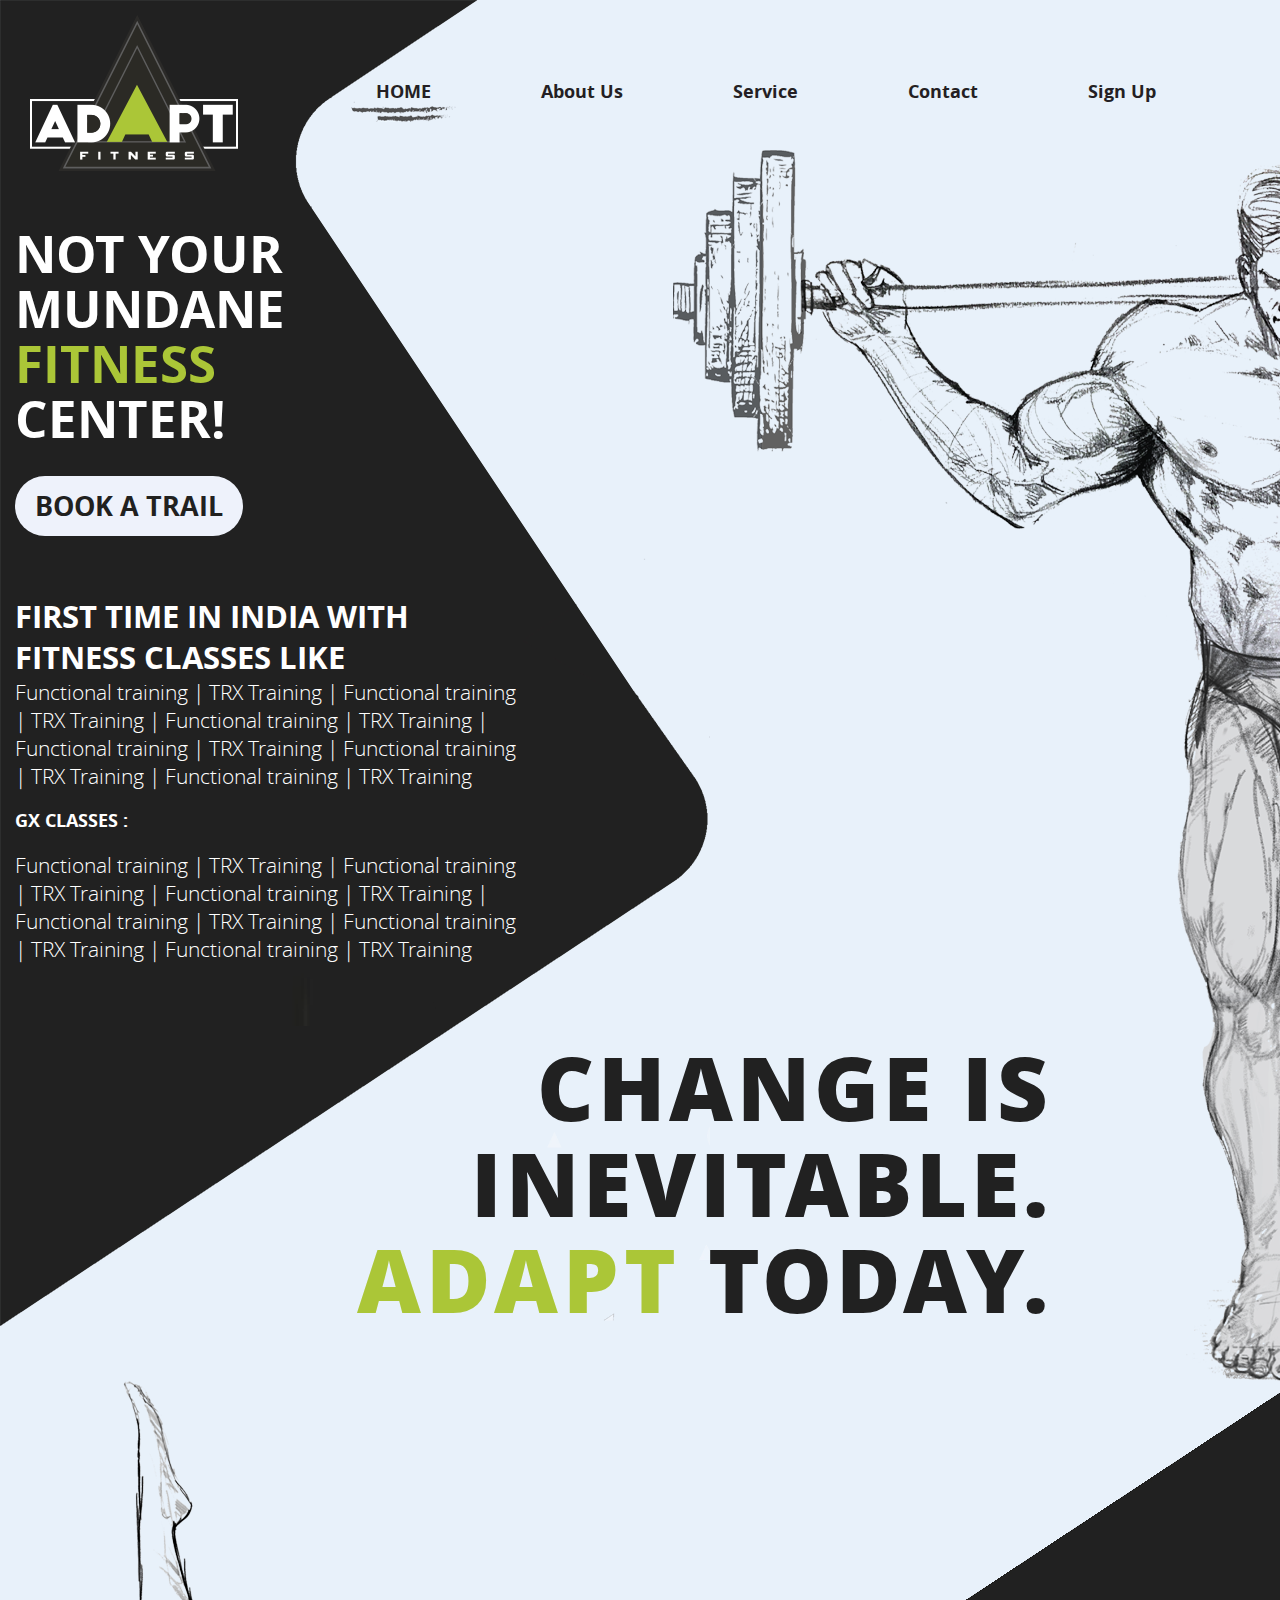
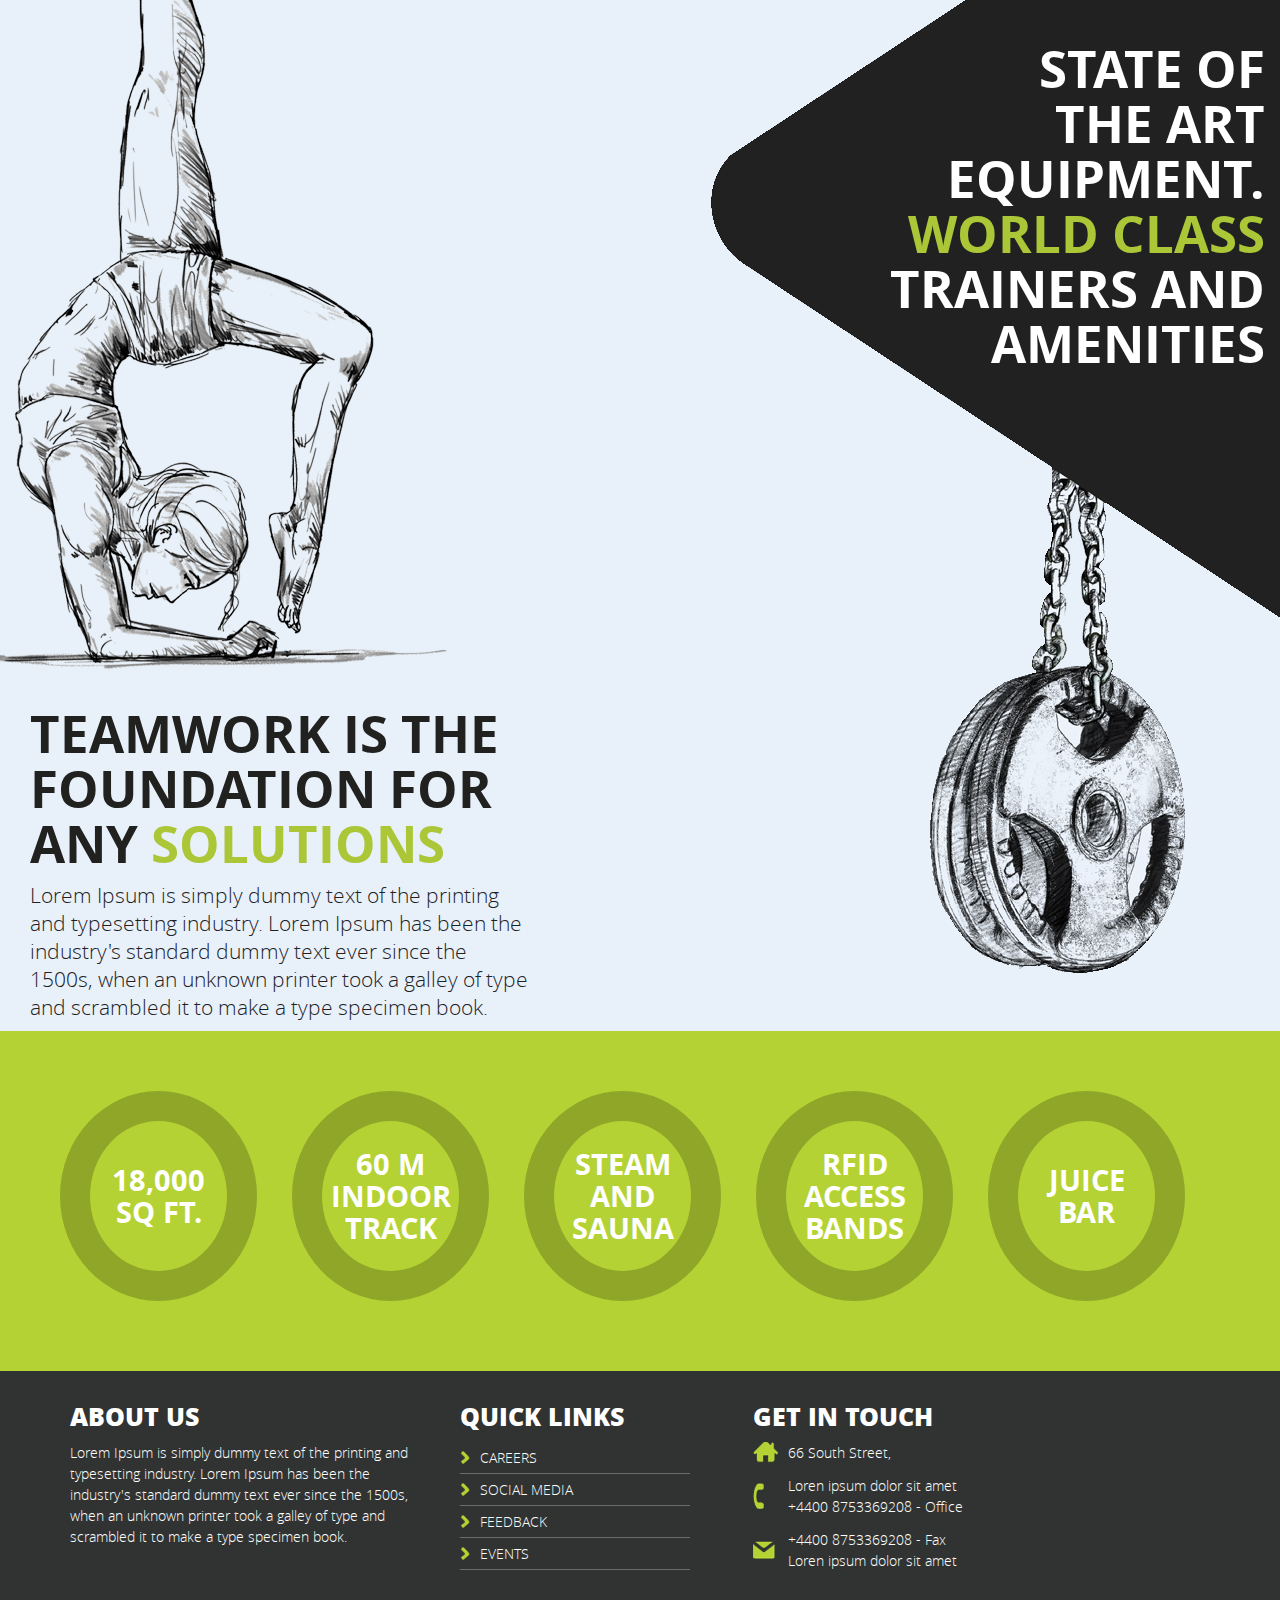
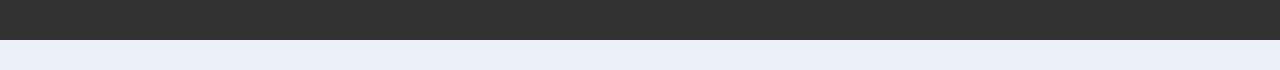
<file: fitness/index.html>
<!DOCTYPE html>
<html lang="en">

<head>
	<meta charset="utf-8">
	<meta http-equiv="X-UA-Compatible" content="IE=edge">
	<meta name="viewport" content="width=device-width, initial-scale=1">
	<!-- The above 3 meta tags *must* come first in the head; any other head content must come *after* these tags -->
	<title>Fitness</title>

	<!-- Bootstrap -->
	<link href="css/bootstrap.min.css" rel="stylesheet">
	<link href="css/style.css" rel="stylesheet">

	<!-- HTML5 shim and Respond.js for IE8 support of HTML5 elements and media queries -->
	<!-- WARNING: Respond.js doesn't work if you view the page via file:// -->
	<!--[if lt IE 9]>
      <script src="https://oss.maxcdn.com/html5shiv/3.7.3/html5shiv.min.js"></script>
      <script src="https://oss.maxcdn.com/respond/1.4.2/respond.min.js"></script>
    <![endif]-->
</head>

<body>

	<div class="home_container">
		<div class="container-fluid">
			<div class="row">
				<div class="col-sm-3">
					<a class="navbar-brand" href="#"> <img src="images/logo.png" alt="LOGO" /> </a>
				</div>
				<div class="col-sm-9">
					<nav class="navbar">

						<div class="navbar-header">
							<button type="button" class="navbar-toggle collapsed" data-toggle="collapse" data-target="#navbar" aria-expanded="false"
							 aria-controls="navbar">
								<span class="sr-only">Toggle navigation</span>
								<span class="icon-bar"></span>
								<span class="icon-bar"></span>
								<span class="icon-bar"></span>
							</button>
						</div>
						<div id="navbar" class="navbar-collapse collapse" aria-expanded="false">
							<ul class="nav navbar-nav">
								<li class="active"><a href="#">Home</a></li>
								<li><a href="#">About Us</a></li>
								<li><a href="#">Service</a></li>
								<li><a href="#">Contact</a></li>
								<li><a href="#">Sign Up</a></li>
							</ul>
						</div>
						<!--/.nav-collapse -->

					</nav>
				</div>
			</div>
			<div class="row">
				<div class="col-sm-3">
					<h1 class="fitness_heading">Not your mundane <span>fitness</span> Center!</h1>
					<a href="#" class="book_trail_link">Book a Trail</a>
				</div>
			</div>
			<div class="row">
				<div class="col-sm-5">
					<div class="functional_text_outer">
						<h2 class="first_fitness_heading">First time in india with <br /> fitness classes like</h2>
						<p class="functional_text">Functional training | TRX Training | Functional training | TRX Training | Functional training
							| TRX Training | Functional training | TRX Training | Functional training | TRX Training | Functional training | TRX
							Training </p>
						<h4 class="classes_heading">GX Classes :</h4>
						<p class="functional_text">Functional training | TRX Training | Functional training | TRX Training | Functional training
							| TRX Training | Functional training | TRX Training | Functional training | TRX Training | Functional training | TRX
							Training </p>
					</div>
				</div>
			</div>
			<div class="row">
				<div class="col-sm-7 col-sm-offset-3">
					<h2 class="inevitable_heading">Change is <br /> Inevitable. <br /> <span>Adapt</span> Today.</h2>
				</div>
			</div>
			<div class="row">
				<div class="adapt_content">
					<div class="col-sm-4 col-sm-offset-8">
						<h1 class="fitness_heading">State of <br /> the art <br /> equipment. <span>World Class</span> trainers and <br />							amenities</h1>
					</div>
					<div class="teamwork_outer">
						<h1 class="fitness_heading">Teamwork is the foundation for any <span>solutions</span></h1>
						<p class="functional_text">Lorem Ipsum is simply dummy text of the printing and typesetting industry. Lorem Ipsum has
							been the industry's standard dummy text ever since the 1500s, when an unknown printer took a galley of type and scrambled
							it to make a type specimen book.</p>
					</div>
				</div>
			</div>
			<div class="row">
				<div class="juice_outer">
					<ul class="juice_list">
						<li class="align-middle">18,000 SQ FT.</li>
						<li>60 M Indoor Track</li>
						<li>Steam and sauna</li>
						<li>RFID Access Bands</li>
						<li>Juice Bar</li>
					</ul>
				</div>
			</div>

		</div>
	</div>
	<footer>
		<div class="container">
			<div class="row">
				<div class="col-sm-4 col-xs-4">
					<h5 class="footer_heading">About Us</h5>
					<p class="about_footer_text">Lorem Ipsum is simply dummy text of the printing and typesetting industry. Lorem Ipsum
						has been the industry's standard dummy text ever since the 1500s, when an unknown printer took a galley of type and
						scrambled it to make a type specimen book.</p>
				</div>
				<div class="col-sm-3 col-xs-6">
					<h5 class="footer_heading">Quick Links</h5>
					<ul class="quick_link_list">
						<li>careers </li>
						<li> social media </li>
						<li> feedback </li>
						<li> events</li>
					</ul>
				</div>
				<div class="col-sm-5 col-xs-6">
					<h5 class="footer_heading">Get in Touch</h5>
					<span class="touch_section" id="touch_icon1">66 South Street,</span>
					<span class="touch_section" id="touch_icon2">Loren ipsum dolor sit amet <br />
						<a href="#">+4400 8753369208</a> - Office</span>
					<span class="touch_section" id="touch_icon3"> +4400 8753369208 - Fax <br /> Loren ipsum dolor sit amet
					</span>
				</div>
			</div>
		</div>
	</footer>

	<!-- jQuery (necessary for Bootstrap's JavaScript plugins) -->
	<script src="https://ajax.googleapis.com/ajax/libs/jquery/1.12.4/jquery.min.js"></script>
	<!-- Include all compiled plugins (below), or include individual files as needed -->
	<script src="js/bootstrap.min.js"></script>
</body>

</html>
</file>
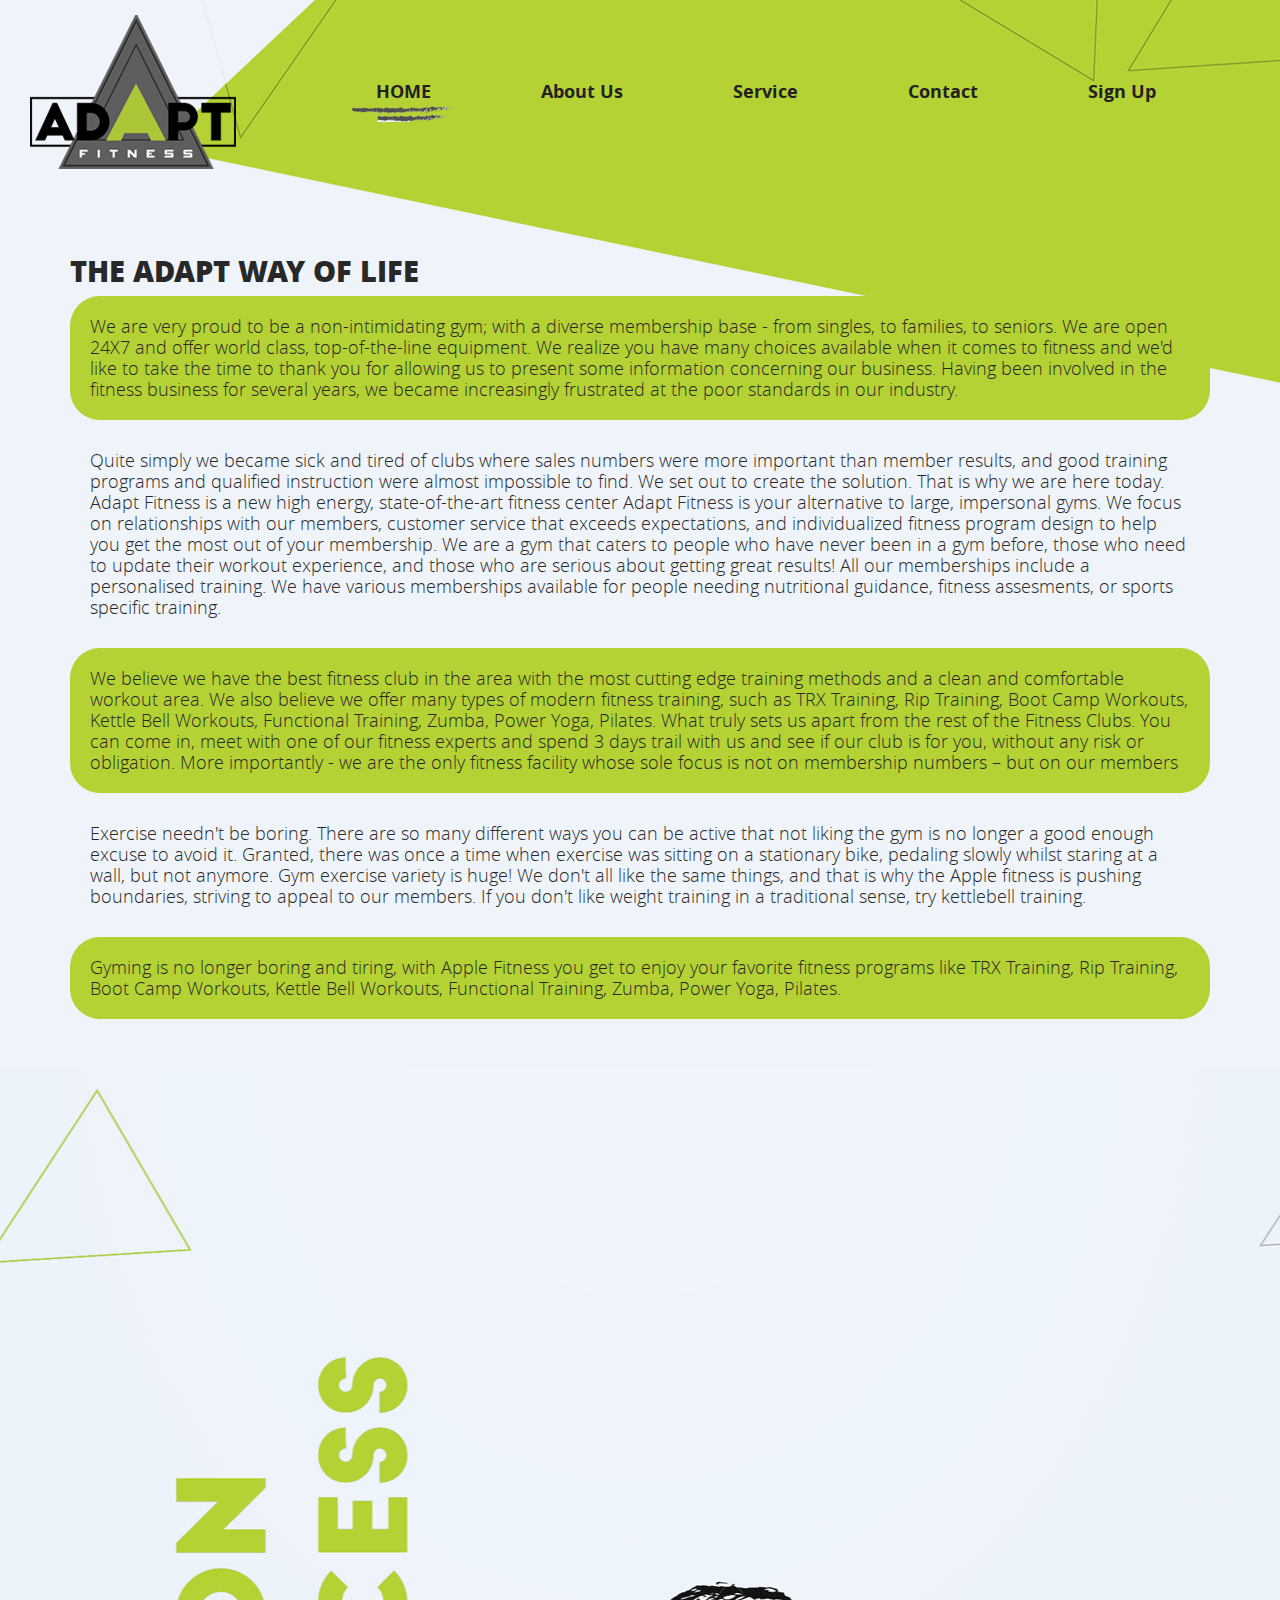
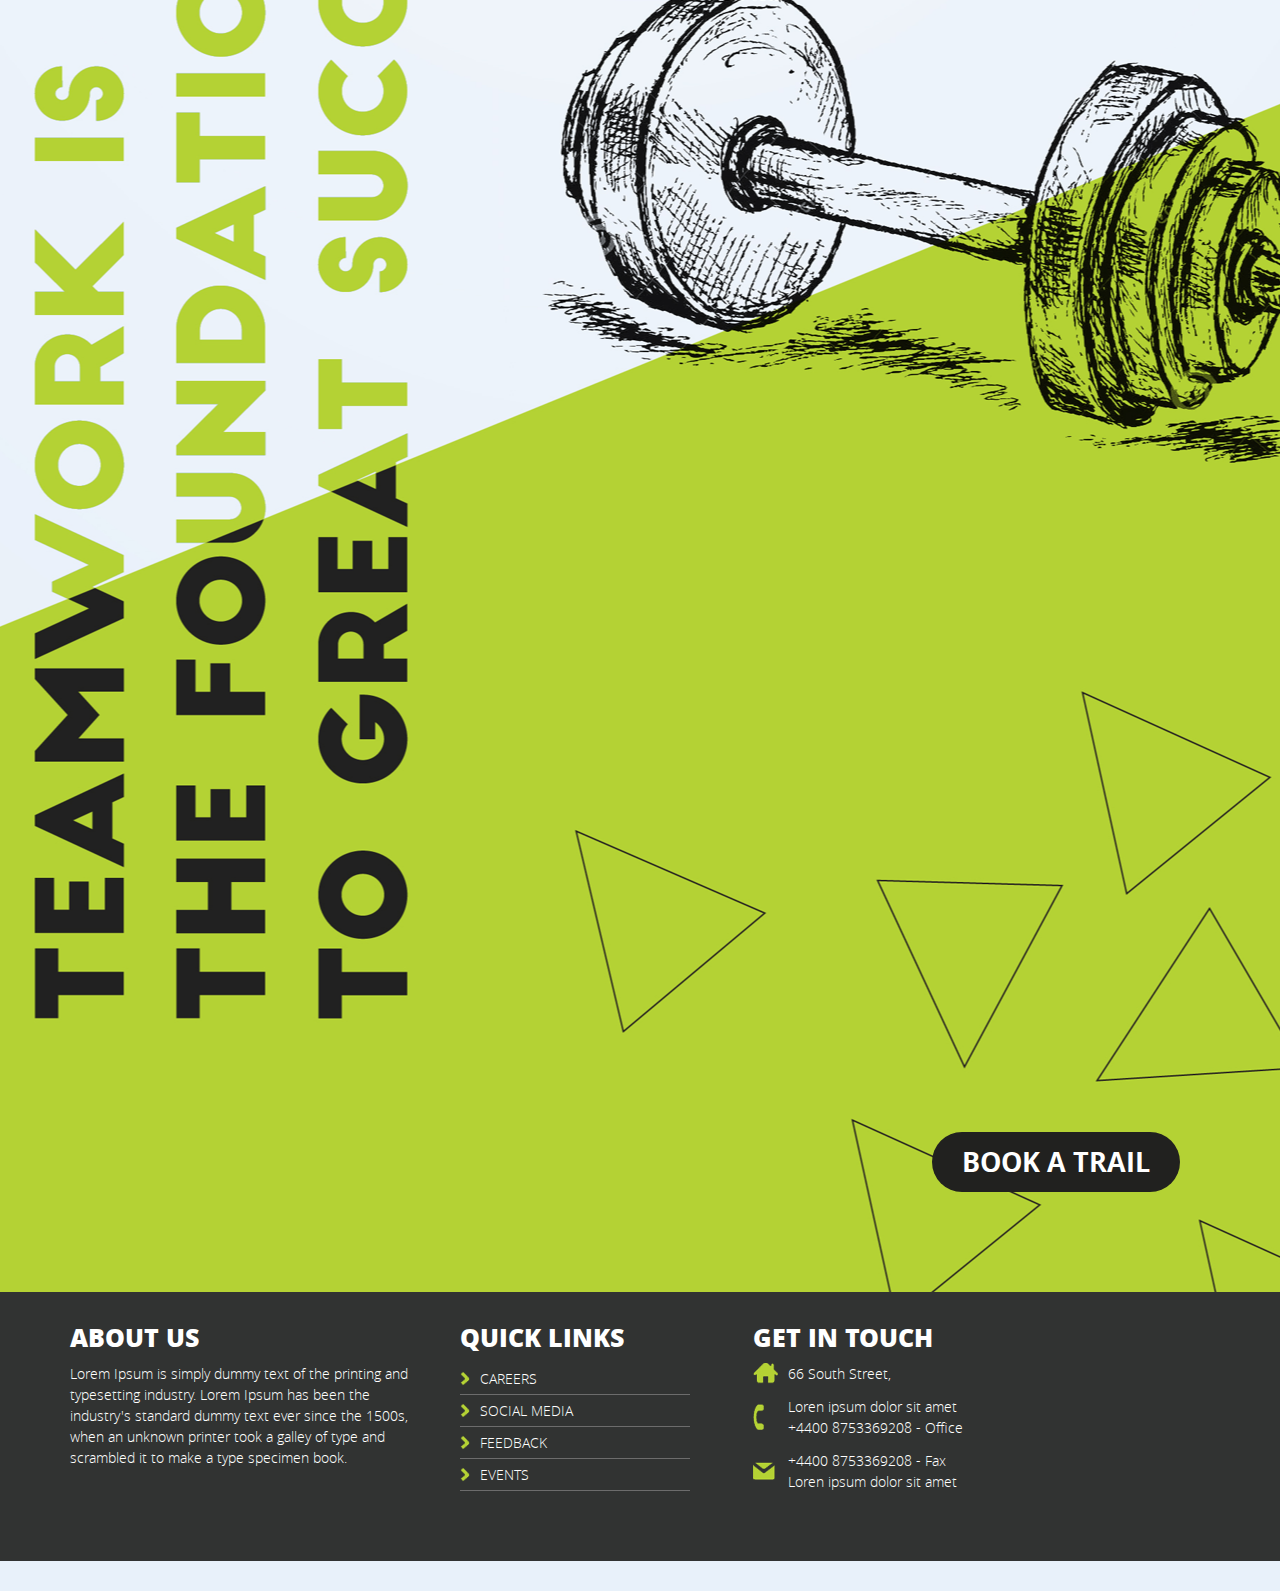
<file: fitness/about-us.html>
<!DOCTYPE html>
<html lang="en">

<head>
	<meta charset="utf-8">
	<meta http-equiv="X-UA-Compatible" content="IE=edge">
	<meta name="viewport" content="width=device-width, initial-scale=1">
	<!-- The above 3 meta tags *must* come first in the head; any other head content must come *after* these tags -->
	<title>Fitness</title>
	<!-- Bootstrap -->
	<link href="css/bootstrap.min.css" rel="stylesheet">
	<link href="css/style.css" rel="stylesheet">
	<!-- HTML5 shim and Respond.js for IE8 support of HTML5 elements and media queries -->
	<!-- WARNING: Respond.js doesn't work if you view the page via file:// -->
	<!--[if lt IE 9]>
      <script src="https://oss.maxcdn.com/html5shiv/3.7.3/html5shiv.min.js"></script>
      <script src="https://oss.maxcdn.com/respond/1.4.2/respond.min.js"></script>
    <![endif]-->
</head>

<body>
	<div class="inner_container2">
		<div class="container-fluid">
			<div class="row">
				<div class="col-sm-3">
					<a class="navbar-brand" href="#"> <img src="images/logo1.png" alt="LOGO" /> </a>
				</div>
				<div class="col-sm-9">
					<nav class="navbar">
						<div class="navbar-header">
							<button type="button" class="navbar-toggle collapsed" data-toggle="collapse" data-target="#navbar" aria-expanded="false"
							 aria-controls="navbar">
								<span class="sr-only">Toggle navigation</span>
								<span class="icon-bar"></span>
								<span class="icon-bar"></span>
								<span class="icon-bar"></span>
							</button>
						</div>
						<div id="navbar" class="navbar-collapse collapse" aria-expanded="false">
							<ul class="nav navbar-nav">
								<li class="active"><a href="#">Home</a></li>
								<li><a href="#">About Us</a></li>
								<li><a href="#">Service</a></li>
								<li><a href="#">Contact</a></li>
								<li><a href="#">Sign Up</a></li>
							</ul>
						</div>
						<!--/.nav-collapse -->

					</nav>
				</div>
			</div>
			<div class="container">
				<div class="row">
					<div class="col-xs-12">
						<div class="about_section">
							<h3 class="adapt_heading">The adapt way of life</h3>
							<p class="adapt_text">We are very proud to be a non-intimidating gym; with a diverse membership base -
								from singles, to families, to seniors. We are open 24X7 and offer world class,
								top-of-the-line equipment. We realize you have many choices available when it
								comes to fitness and we'd like to take the time to thank you for allowing us to
								present some information concerning our business. Having been involved in the
								fitness business for several years, we became increasingly frustrated at the poor
								standards in our industry.</p>
							<p class="adapt_text">Quite simply we became sick and tired of clubs where sales numbers were more
								important than member results, and good training programs and qualified
								instruction were almost impossible to find. We set out to create the solution. That is
								why we are here today. Adapt Fitness is a new high energy, state-of-the-art fitness
								center Adapt Fitness is your alternative to large, impersonal gyms. We focus on
								relationships with our members, customer service that exceeds expectations, and
								individualized fitness program design to help you get the most out of your
								membership. We are a gym that caters to people who have never been in a gym
								before, those who need to update their workout experience, and those who are
								serious about getting great results! All our memberships include a personalised
								training. We have various memberships available for people needing nutritional
								guidance, fitness assesments, or sports specific training.</p>
							<p class="adapt_text">We believe we have the best fitness club in the area with the most cutting edge
								training methods and a clean and comfortable workout area. We also believe we
								offer many types of modern fitness training, such as TRX Training, Rip Training, Boot
								Camp Workouts, Kettle Bell Workouts, Functional Training, Zumba, Power Yoga,
								Pilates. What truly sets us apart from the rest of the Fitness Clubs. You can come in,
								meet with one of our fitness experts and spend 3 days trail with us and see if our
								club is for you, without any risk or obligation. More importantly - we are the only
								fitness facility whose sole focus is not on membership numbers – but on our
								members</p>
							<p class="adapt_text">Exercise needn't be boring. There are so many different ways you can be active that
								not liking the gym is no longer a good enough excuse to avoid it. Granted, there
								was once a time when exercise was sitting on a stationary bike, pedaling slowly
								whilst staring at a wall, but not anymore. Gym exercise variety is huge! We don't all
								like the same things, and that is why the Apple fitness is pushing boundaries, striving
								to appeal to our members. If you don't like weight training in a traditional sense, try
								kettlebell training.</p>
							<p class="adapt_text">Gyming is no longer boring and tiring, with Apple Fitness you get to enjoy your
								favorite fitness programs like TRX Training, Rip Training, Boot Camp Workouts, Kettle
								Bell Workouts, Functional Training, Zumba, Power Yoga, Pilates.</p>
						</div>
					</div>
				</div>
			</div>
		</div>
		<div class="about_reg">
			<a href="#" class="about_reg_link">Book a Trail</a>
		</div>
	</div>
	<footer>
		<div class="container">
			<div class="row">
				<div class="col-sm-4 col-xs-4">
					<h5 class="footer_heading">About Us</h5>
					<p class="about_footer_text">Lorem Ipsum is simply dummy text of the printing and typesetting industry. Lorem Ipsum
						has been the industry's standard dummy text ever since the 1500s, when an unknown printer took a galley of type and
						scrambled it to make a type specimen book.</p>
				</div>
				<div class="col-sm-3 col-xs-6">
					<h5 class="footer_heading">Quick Links</h5>
					<ul class="quick_link_list">
						<li>careers </li>
						<li> social media </li>
						<li> feedback </li>
						<li> events</li>
					</ul>
				</div>
				<div class="col-sm-5 col-xs-6">
					<h5 class="footer_heading">Get in Touch</h5>
					<span class="touch_section" id="touch_icon1">66 South Street,</span>
					<span class="touch_section" id="touch_icon2">Loren ipsum dolor sit amet <br />
						<a href="#">+4400 8753369208</a> - Office</span>
					<span class="touch_section" id="touch_icon3"> +4400 8753369208 - Fax <br /> Loren ipsum dolor sit amet
					</span>
				</div>
			</div>
		</div>
	</footer>
	<!-- jQuery (necessary for Bootstrap's JavaScript plugins) -->
	<script src="https://ajax.googleapis.com/ajax/libs/jquery/1.12.4/jquery.min.js"></script>
	<!-- Include all compiled plugins (below), or include individual files as needed -->
	<script src="js/bootstrap.min.js"></script>
</body>

</html>
</file>
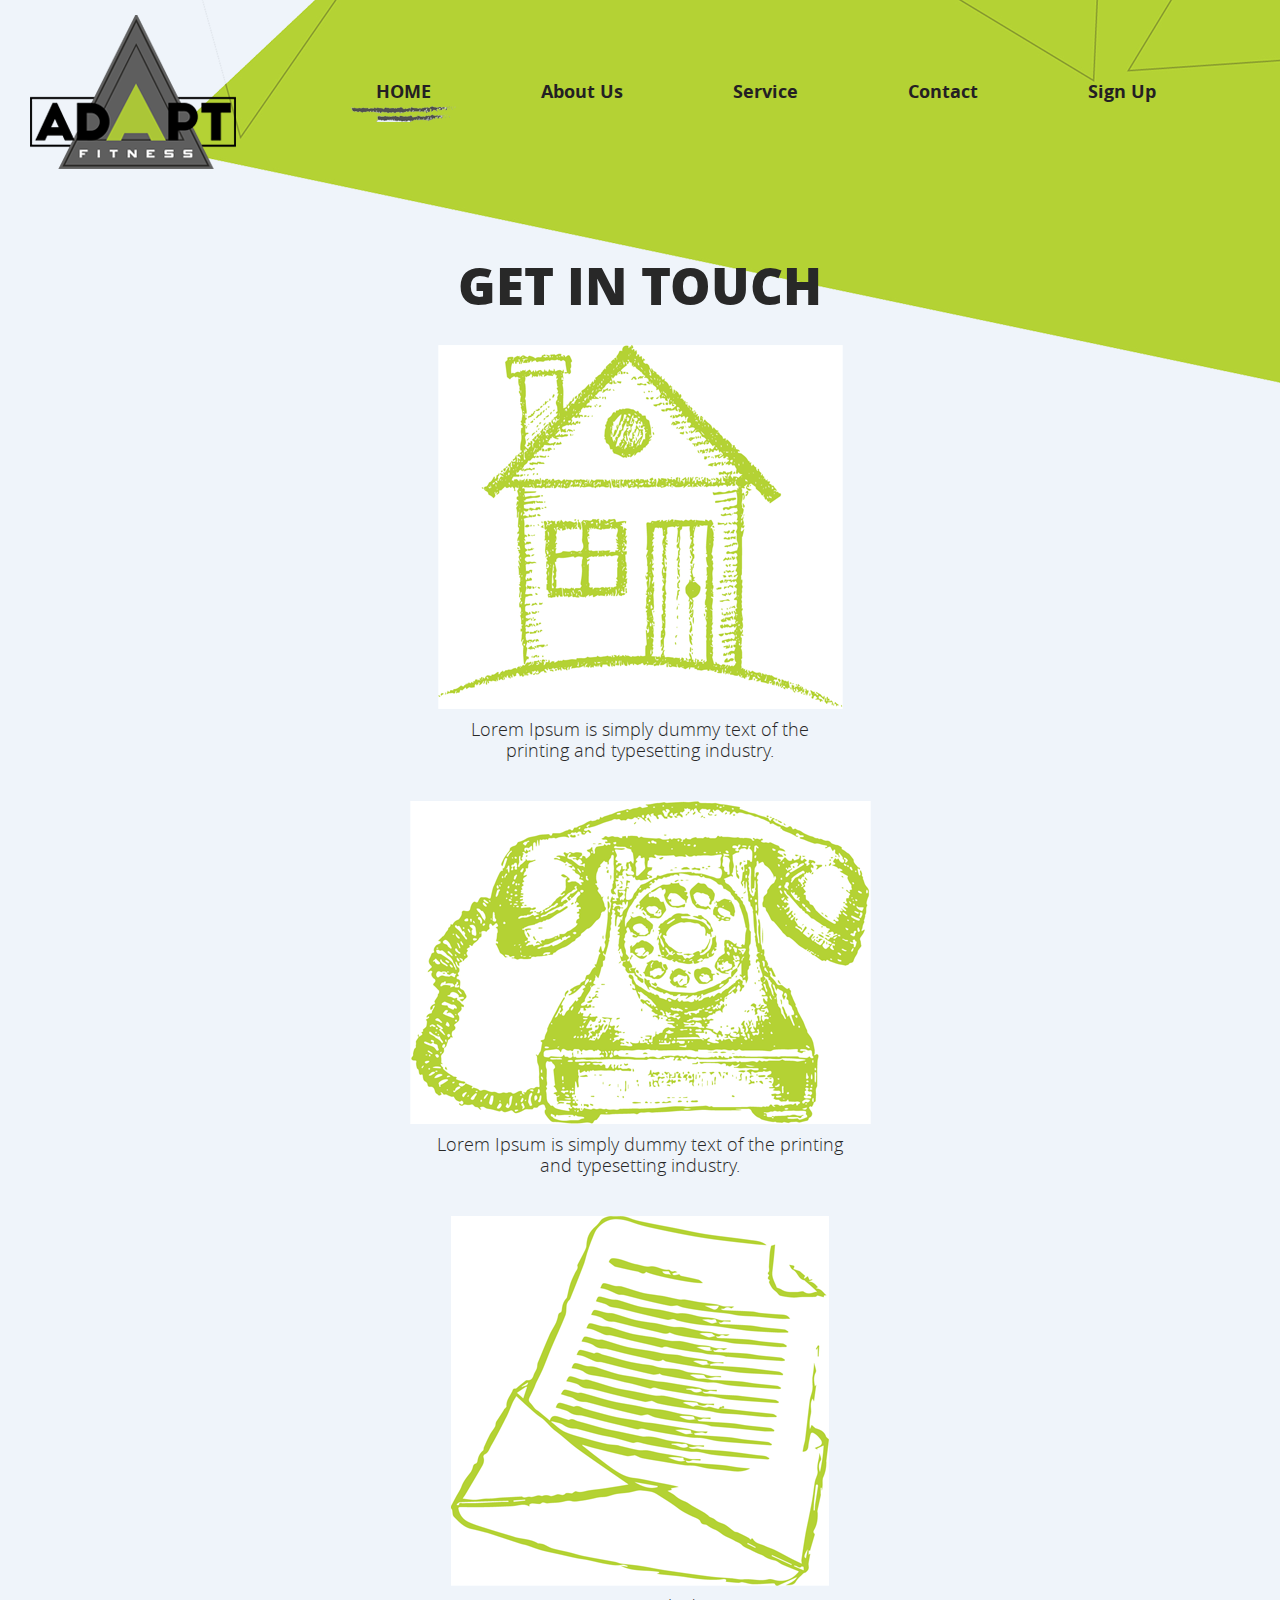
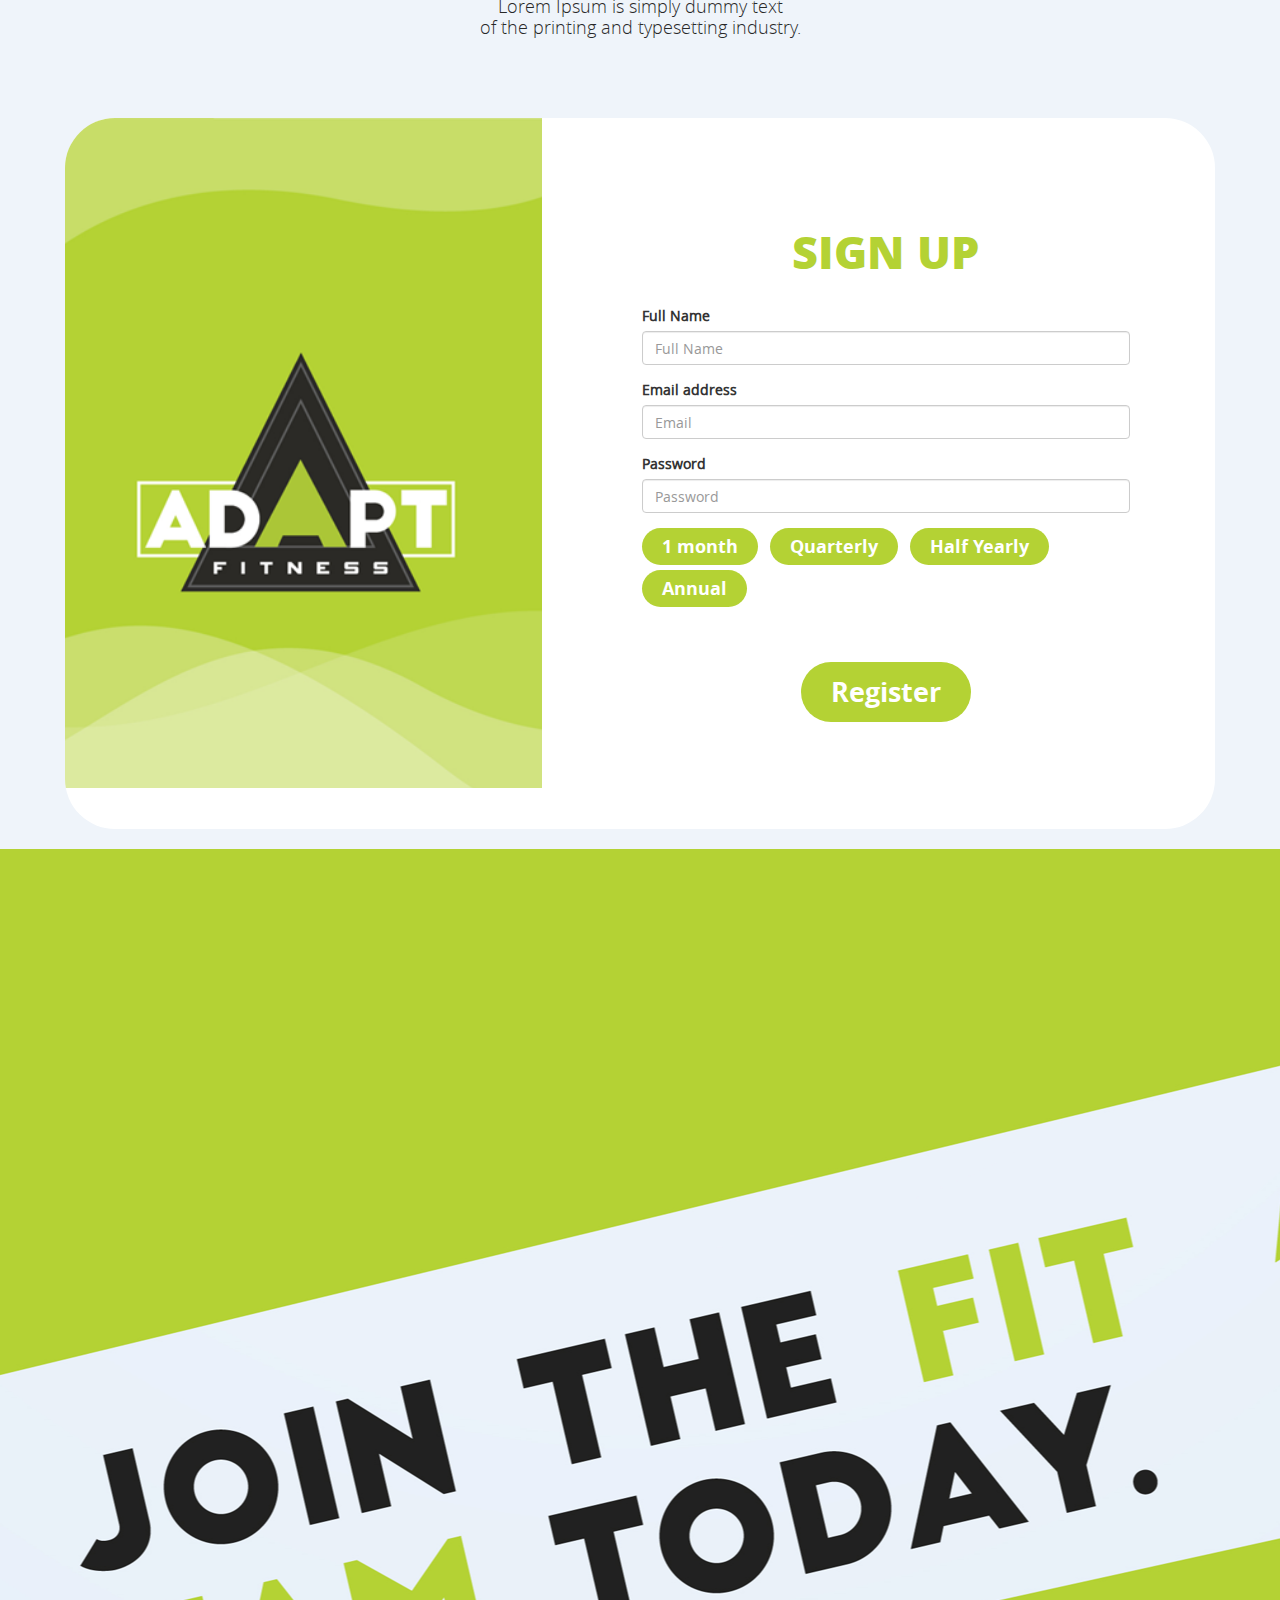
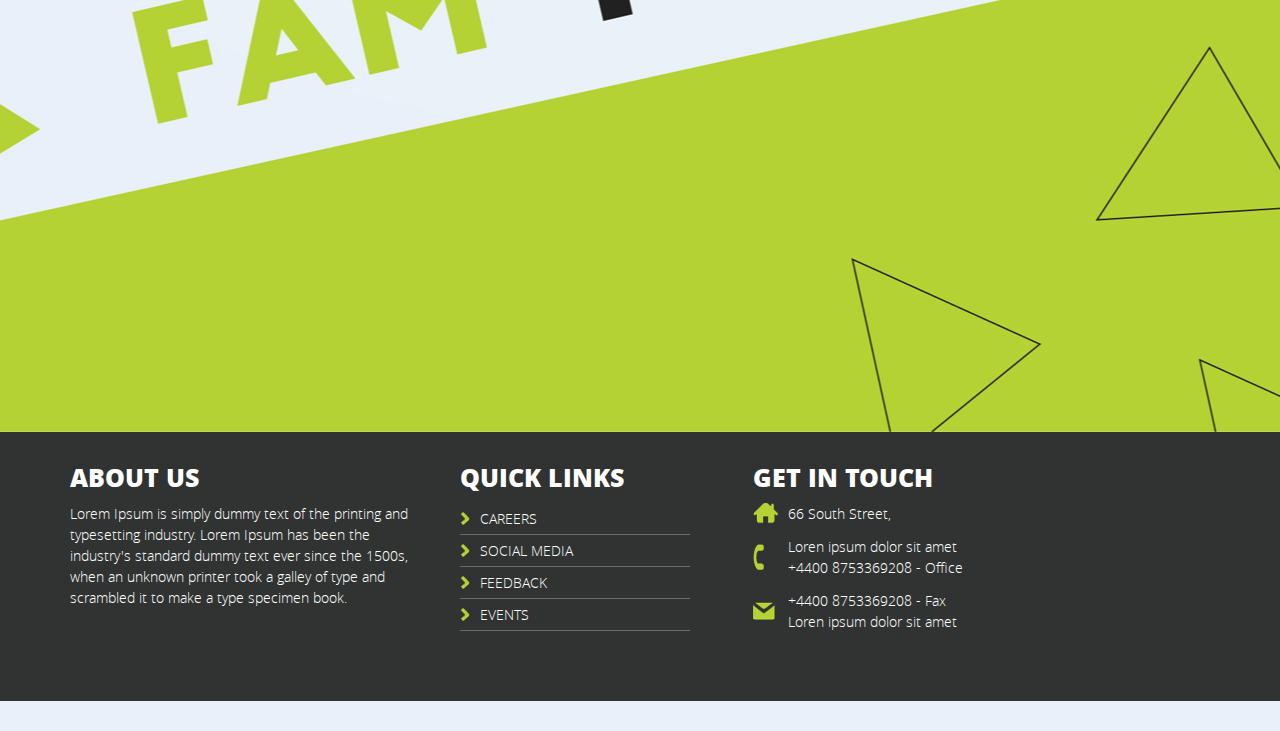
<file: fitness/contact.html>
<!DOCTYPE html>
<html lang="en">

<head>
	<meta charset="utf-8">
	<meta http-equiv="X-UA-Compatible" content="IE=edge">
	<meta name="viewport" content="width=device-width, initial-scale=1">
	<!-- The above 3 meta tags *must* come first in the head; any other head content must come *after* these tags -->
	<title>Fitness</title>
	<!-- Bootstrap -->
	<link href="css/bootstrap.min.css" rel="stylesheet">
	<link href="css/style.css" rel="stylesheet">
	<!-- HTML5 shim and Respond.js for IE8 support of HTML5 elements and media queries -->
	<!-- WARNING: Respond.js doesn't work if you view the page via file:// -->
	<!--[if lt IE 9]>
      <script src="https://oss.maxcdn.com/html5shiv/3.7.3/html5shiv.min.js"></script>
      <script src="https://oss.maxcdn.com/respond/1.4.2/respond.min.js"></script>
    <![endif]-->
</head>

<body>
	<div class="inner_container2">
		<div class="container-fluid">
			<div class="row">
				<div class="col-sm-3">
					<a class="navbar-brand" href="#"> <img src="images/logo1.png" alt="LOGO" /> </a>
				</div>
				<div class="col-sm-9">
					<nav class="navbar">
						<div class="navbar-header">
							<button type="button" class="navbar-toggle collapsed" data-toggle="collapse" data-target="#navbar" aria-expanded="false"
							 aria-controls="navbar">
								<span class="sr-only">Toggle navigation</span>
								<span class="icon-bar"></span>
								<span class="icon-bar"></span>
								<span class="icon-bar"></span>
							</button>
						</div>
						<div id="navbar" class="navbar-collapse collapse" aria-expanded="false">
							<ul class="nav navbar-nav">
								<li class="active"><a href="#">Home</a></li>
								<li><a href="#">About Us</a></li>
								<li><a href="#">Service</a></li>
								<li><a href="#">Contact</a></li>
								<li><a href="#">Sign Up</a></li>
							</ul>
						</div>
						<!--/.nav-collapse -->

					</nav>
				</div>
			</div>
			<div class="container">
				<div class="row">
					<div class="col-xs-12">
						<div class="about_section">
							<h1 class="touch_heading">Get in Touch</h1>
							<ul class="get_touch_list">
								<li>
									<figure>
										<img src="./images/contact-icon1.png">
									</figure>
									<p>Lorem Ipsum is simply dummy text of the <br> printing and typesetting industry.</p>
								</li>
								<li>
									<figure>
										<img src="./images/contact-icon3.png">
									</figure>
									<p>Lorem Ipsum is simply dummy text of the printing<br> and typesetting industry.</p>
								</li>
								<li>
									<figure>
										<img src="./images/contact-icon2.png">
									</figure>
									<p>Lorem Ipsum is simply dummy text<br> of the printing and typesetting industry.</p>
								</li>
							</ul>
						</div>
					</div>
				</div>
			</div>
			<div class="row">
				<div class="col-xs-12">
					<div class="sign_up_content">
						<form class="sign_up_form">
							<div class="row">
								<div class="col-xs-5">
									<div class="sign_up_left"></div>
								</div>
								<div class="col-xs-7">
									<div class="sign_up_right">
										<h2 class="sign_up_heading">Sign Up</h2>
										<div class="form-group">
											<label for="exampleInputP1">Full Name</label>
											<input type="text" class="form-control" id="exampleInputP1" placeholder="Full Name">
										</div>
										<div class="form-group">
											<label for="exampleInputEmail1">Email address</label>
											<input type="email" class="form-control" id="exampleInputEmail1" placeholder="Email">
										</div>
										<div class="form-group">
											<label for="exampleInputPassword1">Password</label>
											<input type="password" class="form-control" id="exampleInputPassword1" placeholder="Password">
										</div>
										<ul class="quar_list">
											<li>1 month</li>
											<li>Quarterly</li>
											<li>Half Yearly</li>
											<li>Annual</li>
										</ul>
										<div class="text-center">
											<button type="submit" class="sign_reg_btn">Register</button>
										</div>
									</div>
								</div>
							</div>
						</form>
					</div>
				</div>
			</div>
		</div>
		<div class="contact_reg">
		</div>
	</div>
	<footer>
		<div class="container">
			<div class="row">
				<div class="col-sm-4 col-xs-4">
					<h5 class="footer_heading">About Us</h5>
					<p class="about_footer_text">Lorem Ipsum is simply dummy text of the printing and typesetting industry. Lorem Ipsum
						has been the industry's standard dummy text ever since the 1500s, when an unknown printer took a galley of type and
						scrambled it to make a type specimen book.</p>
				</div>
				<div class="col-sm-3 col-xs-6">
					<h5 class="footer_heading">Quick Links</h5>
					<ul class="quick_link_list">
						<li>careers </li>
						<li> social media </li>
						<li> feedback </li>
						<li> events</li>
					</ul>
				</div>
				<div class="col-sm-5 col-xs-6">
					<h5 class="footer_heading">Get in Touch</h5>
					<span class="touch_section" id="touch_icon1">66 South Street,</span>
					<span class="touch_section" id="touch_icon2">Loren ipsum dolor sit amet <br />
						<a href="#">+4400 8753369208</a> - Office</span>
					<span class="touch_section" id="touch_icon3"> +4400 8753369208 - Fax <br /> Loren ipsum dolor sit amet
					</span>
				</div>
			</div>
		</div>
	</footer>
	<!-- jQuery (necessary for Bootstrap's JavaScript plugins) -->
	<script src="https://ajax.googleapis.com/ajax/libs/jquery/1.12.4/jquery.min.js"></script>
	<!-- Include all compiled plugins (below), or include individual files as needed -->
	<script src="js/bootstrap.min.js"></script>
</body>

</html>
</file>
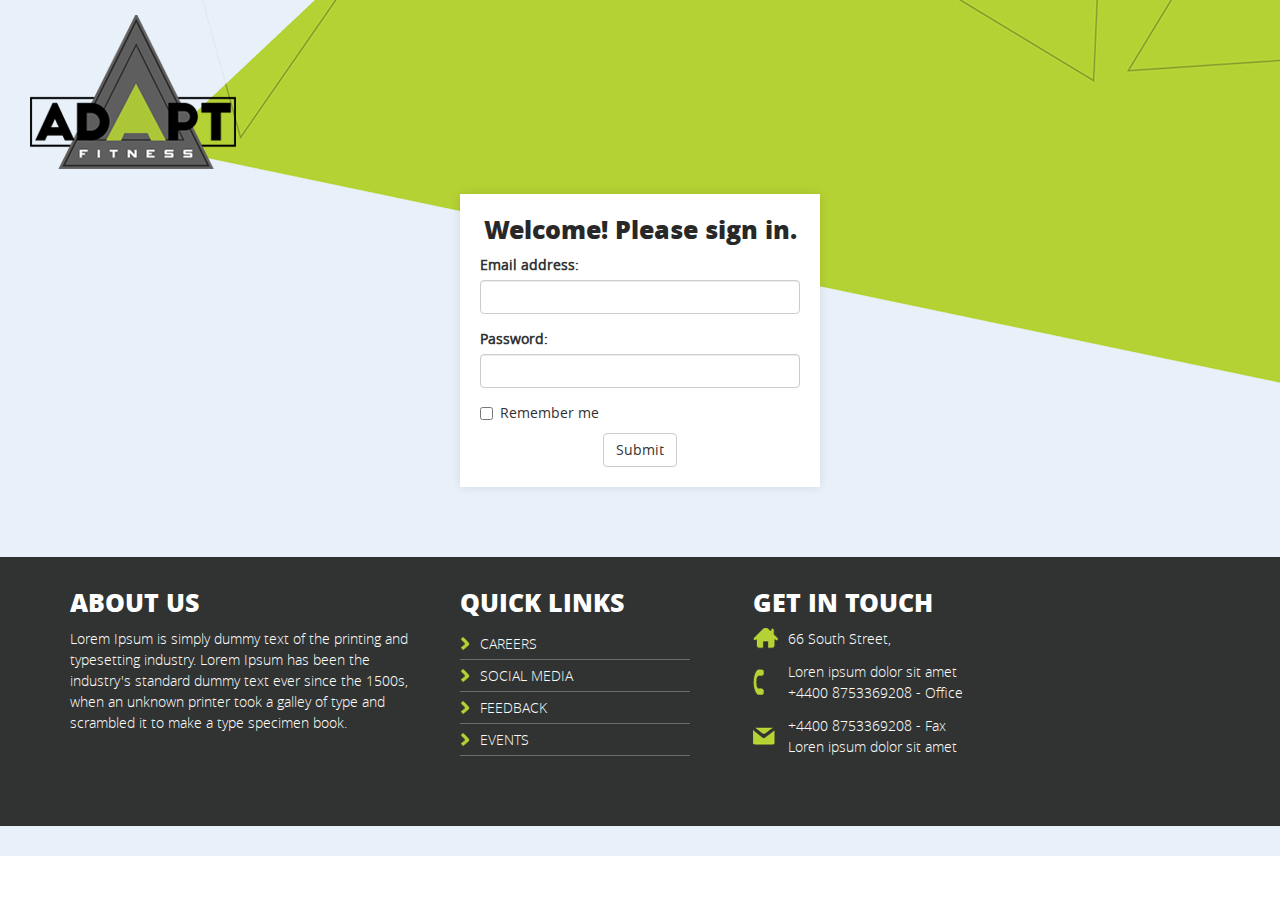
<file: fitness/login.html>
<!DOCTYPE html>
<html lang="en">

<head>
	<meta charset="utf-8">
	<meta http-equiv="X-UA-Compatible" content="IE=edge">
	<meta name="viewport" content="width=device-width, initial-scale=1">
	<!-- The above 3 meta tags *must* come first in the head; any other head content must come *after* these tags -->
	<title>Fitness</title>

	<!-- Bootstrap -->
	<link href="css/bootstrap.min.css" rel="stylesheet">
	<link href="css/style.css" rel="stylesheet">

	<!-- HTML5 shim and Respond.js for IE8 support of HTML5 elements and media queries -->
	<!-- WARNING: Respond.js doesn't work if you view the page via file:// -->
	<!--[if lt IE 9]>
      <script src="https://oss.maxcdn.com/html5shiv/3.7.3/html5shiv.min.js"></script>
      <script src="https://oss.maxcdn.com/respond/1.4.2/respond.min.js"></script>
    <![endif]-->
</head>

<body>
	<div class="inner_container">
		<div class="container-fluid">
			<div class="row">
				<div class="col-sm-3">
					<a class="navbar-brand" href="#"> <img src="images/logo1.png" alt="LOGO" /> </a>
				</div>
			</div>
			<div class="container">
				<div class="row">
					<div class="col-xs-12 col-sm-4 col-sm-offset-4">
						<div class="registration_section login_section">
							<h3 class="gym_regist_heading">Welcome! Please sign in.</h3>
							<form>
								<div class="form-group">
									<label for="email">Email address:</label>
									<input type="email" class="form-control" id="email">
								</div>
								<div class="form-group">
									<label for="pwd">Password:</label>
									<input type="password" class="form-control" id="pwd">
								</div>
								<div class="checkbox">
									<label><input type="checkbox"> Remember me</label>
								</div>
								<div class="text-center">
									<button type="submit" class="btn btn-default">Submit</button>
								</div>
							</form>
						</div>
					</div>
				</div>
			</div>
		</div>
	</div>
	<footer>
		<div class="container">
			<div class="row">
				<div class="col-sm-4 col-xs-4">
					<h5 class="footer_heading">About Us</h5>
					<p class="about_footer_text">Lorem Ipsum is simply dummy text of the printing and typesetting industry. Lorem Ipsum
						has been the industry's standard dummy text ever since the 1500s, when an unknown printer took a galley of type and
						scrambled it to make a type specimen book.</p>
				</div>
				<div class="col-sm-3 col-xs-6">
					<h5 class="footer_heading">Quick Links</h5>
					<ul class="quick_link_list">
						<li>careers </li>
						<li> social media </li>
						<li> feedback </li>
						<li> events</li>
					</ul>
				</div>
				<div class="col-sm-5 col-xs-6">
					<h5 class="footer_heading">Get in Touch</h5>
					<span class="touch_section" id="touch_icon1">66 South Street,</span>
					<span class="touch_section" id="touch_icon2">Loren ipsum dolor sit amet <br />
						<a href="#">+4400 8753369208</a> - Office</span>
					<span class="touch_section" id="touch_icon3"> +4400 8753369208 - Fax <br /> Loren ipsum dolor sit amet
					</span>
				</div>
			</div>
		</div>
	</footer>

	<!-- jQuery (necessary for Bootstrap's JavaScript plugins) -->
	<script src="https://ajax.googleapis.com/ajax/libs/jquery/1.12.4/jquery.min.js"></script>
	<!-- Include all compiled plugins (below), or include individual files as needed -->
	<script src="js/bootstrap.min.js"></script>
</body>

</html>
</file>
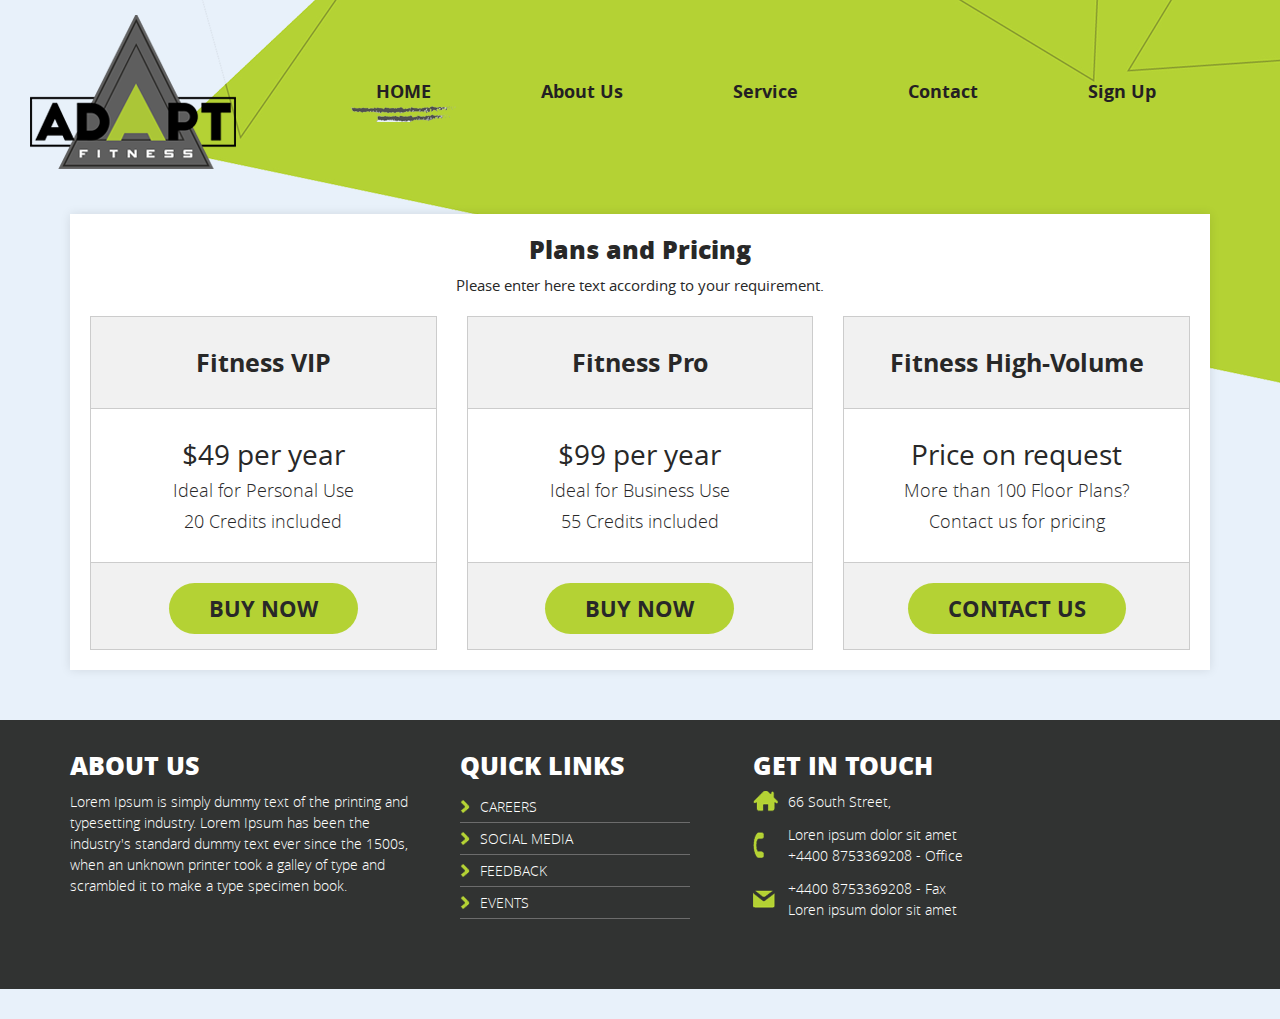
<file: fitness/plan.html>
<!DOCTYPE html>
<html lang="en">

<head>
	<meta charset="utf-8">
	<meta http-equiv="X-UA-Compatible" content="IE=edge">
	<meta name="viewport" content="width=device-width, initial-scale=1">
	<!-- The above 3 meta tags *must* come first in the head; any other head content must come *after* these tags -->
	<title>Fitness</title>

	<!-- Bootstrap -->
	<link href="css/bootstrap.min.css" rel="stylesheet">
	<link href="css/style.css" rel="stylesheet">

	<!-- HTML5 shim and Respond.js for IE8 support of HTML5 elements and media queries -->
	<!-- WARNING: Respond.js doesn't work if you view the page via file:// -->
	<!--[if lt IE 9]>
      <script src="https://oss.maxcdn.com/html5shiv/3.7.3/html5shiv.min.js"></script>
      <script src="https://oss.maxcdn.com/respond/1.4.2/respond.min.js"></script>
    <![endif]-->
</head>

<body>
	<div class="inner_container">
		<div class="container-fluid">
			<div class="row">
				<div class="col-sm-3">
					<a class="navbar-brand" href="#"> <img src="images/logo1.png" alt="LOGO" /> </a>
				</div>
				<div class="col-sm-9">
					<nav class="navbar">
						<div class="navbar-header">
							<button type="button" class="navbar-toggle collapsed" data-toggle="collapse" data-target="#navbar" aria-expanded="false"
							 aria-controls="navbar">
								<span class="sr-only">Toggle navigation</span>
								<span class="icon-bar"></span>
								<span class="icon-bar"></span>
								<span class="icon-bar"></span>
							</button>
						</div>
						<div id="navbar" class="navbar-collapse collapse" aria-expanded="false">
							<ul class="nav navbar-nav">
								<li class="active"><a href="#">Home</a></li>
								<li><a href="#">About Us</a></li>
								<li><a href="#">Service</a></li>
								<li><a href="#">Contact</a></li>
								<li><a href="#">Sign Up</a></li>
							</ul>
						</div>
						<!--/.nav-collapse -->

					</nav>
				</div>
			</div>
			<div class="container">
				<div class="row">
					<div class="col-xs-12">
						<div class="registration_section">
							<h3 class="gym_regist_heading">Plans and Pricing</h3>
							<p class="gym_regist_text">Please enter here text according to your requirement.</p>
							<div class="row">
								<div class="col-xs-12 col-sm-4">
									<div class="plan_outer">
										<div class="plan_header">Fitness VIP</div>
										<div class="plan_content">
											<h5 class="plan_per_year">$49 per year</h5>
											<p class="plan_ideal">Ideal for Personal Use</p>
											<p class="plan_ideal">20 Credits included</p>
										</div>
										<div class="plan_footer text-center">
											<a href="javascript:void(0);" class="reg_apply">Buy Now</a>
										</div>
									</div>
								</div>
								<div class="col-xs-12 col-sm-4">
									<div class="plan_outer">
										<div class="plan_header">Fitness Pro</div>
										<div class="plan_content">
											<h5 class="plan_per_year">$99 per year</h5>
											<p class="plan_ideal">Ideal for Business Use</p>
											<p class="plan_ideal">55 Credits included</p>
										</div>
										<div class="plan_footer text-center">
											<a href="javascript:void(0);" class="reg_apply">Buy Now</a>
										</div>
									</div>
								</div>
								<div class="col-xs-12 col-sm-4">
									<div class="plan_outer">
										<div class="plan_header">Fitness High-Volume</div>
										<div class="plan_content">
											<h5 class="plan_per_year">Price on request</h5>
											<p class="plan_ideal">More than 100 Floor Plans?</p>
											<p class="plan_ideal">Contact us for pricing</p>
										</div>
										<div class="plan_footer text-center">
											<a href="javascript:void(0);" class="reg_apply">Contact Us</a>
										</div>
									</div>
								</div>
							</div>
						</div>
					</div>
				</div>
			</div>
		</div>
	</div>
	<footer>
		<div class="container">
			<div class="row">
				<div class="col-sm-4 col-xs-4">
					<h5 class="footer_heading">About Us</h5>
					<p class="about_footer_text">Lorem Ipsum is simply dummy text of the printing and typesetting industry. Lorem Ipsum
						has been the industry's standard dummy text ever since the 1500s, when an unknown printer took a galley of type and
						scrambled it to make a type specimen book.</p>
				</div>
				<div class="col-sm-3 col-xs-6">
					<h5 class="footer_heading">Quick Links</h5>
					<ul class="quick_link_list">
						<li>careers </li>
						<li> social media </li>
						<li> feedback </li>
						<li> events</li>
					</ul>
				</div>
				<div class="col-sm-5 col-xs-6">
					<h5 class="footer_heading">Get in Touch</h5>
					<span class="touch_section" id="touch_icon1">66 South Street,</span>
					<span class="touch_section" id="touch_icon2">Loren ipsum dolor sit amet <br />
						<a href="#">+4400 8753369208</a> - Office</span>
					<span class="touch_section" id="touch_icon3"> +4400 8753369208 - Fax <br /> Loren ipsum dolor sit amet
					</span>
				</div>
			</div>
		</div>
	</footer>
	<!-- jQuery (necessary for Bootstrap's JavaScript plugins) -->
	<script src="https://ajax.googleapis.com/ajax/libs/jquery/1.12.4/jquery.min.js"></script>
	<!-- Include all compiled plugins (below), or include individual files as needed -->
	<script src="js/bootstrap.min.js"></script>
</body>

</html>
</file>
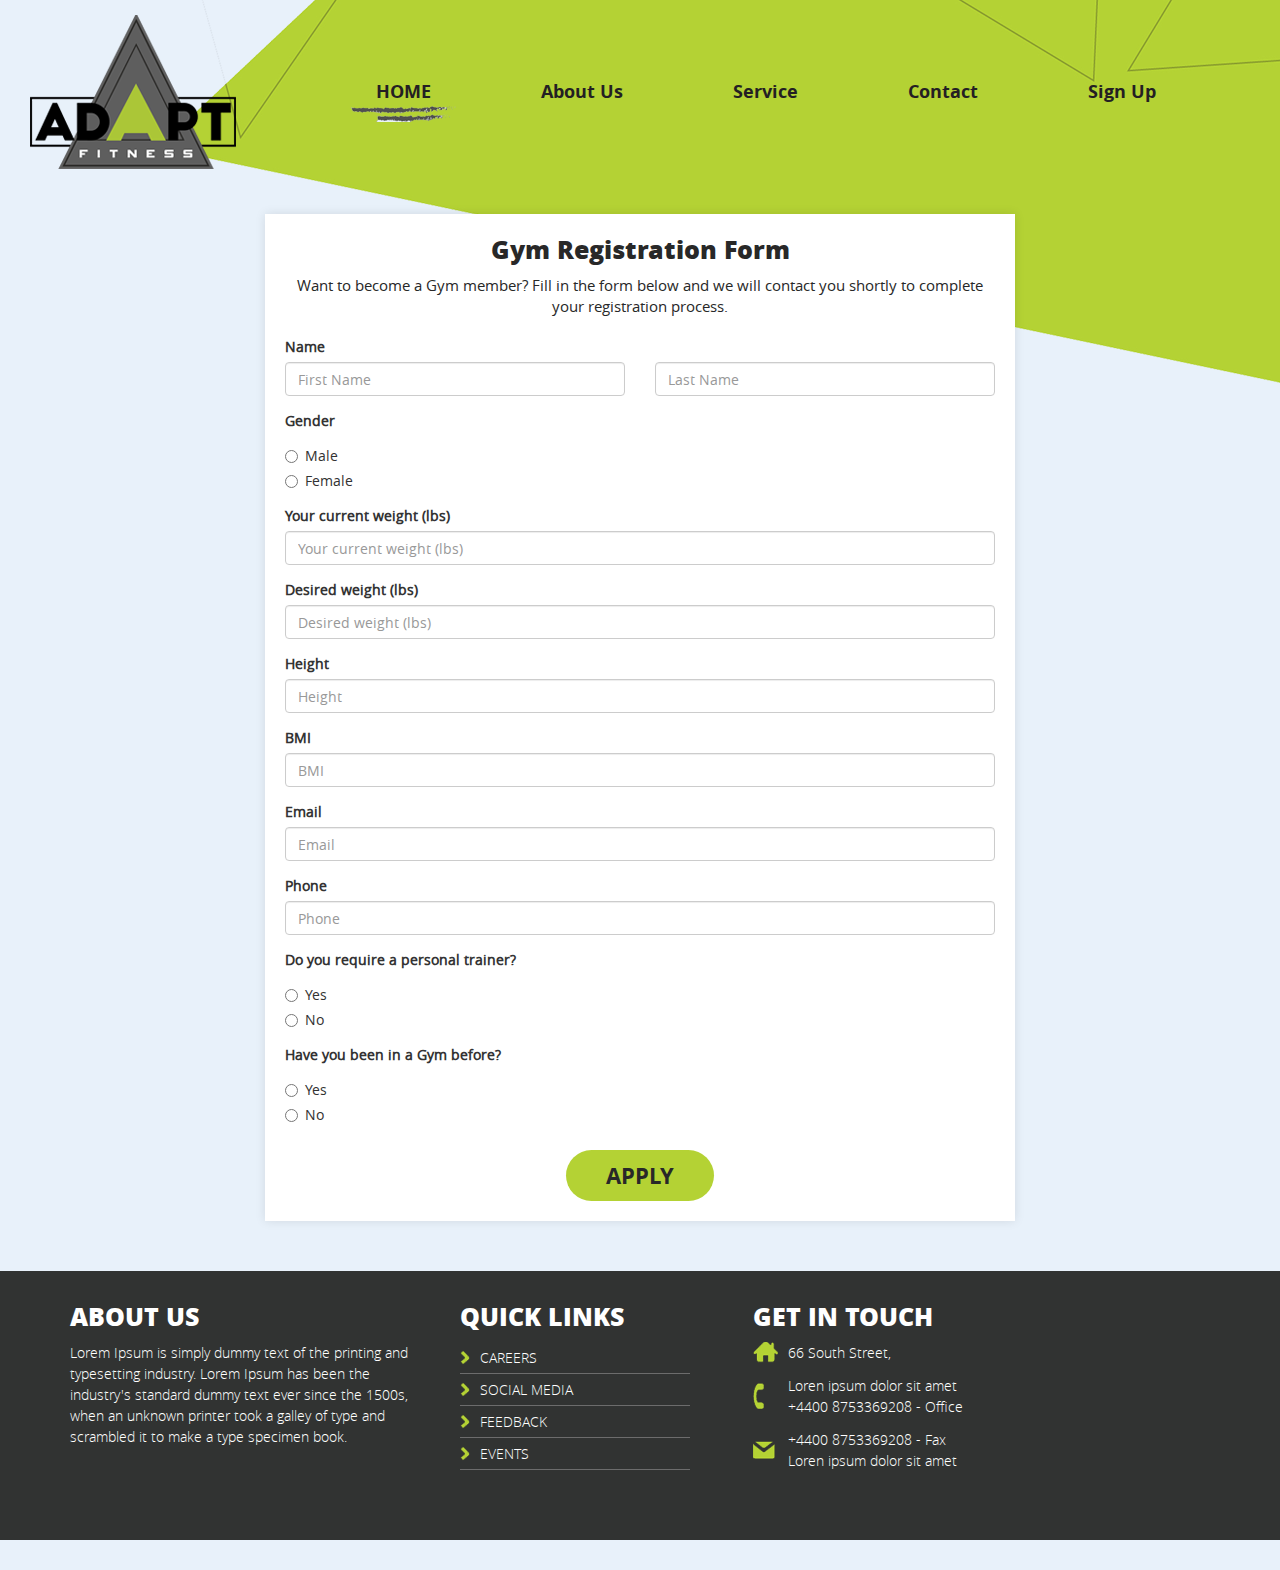
<file: fitness/registration.html>
<!DOCTYPE html>
<html lang="en">
<head>
	<meta charset="utf-8">
	<meta http-equiv="X-UA-Compatible" content="IE=edge">
	<meta name="viewport" content="width=device-width, initial-scale=1">
	<!-- The above 3 meta tags *must* come first in the head; any other head content must come *after* these tags -->
	<title>Fitness</title>

	<!-- Bootstrap -->
	<link href="css/bootstrap.min.css" rel="stylesheet">
	<link href="css/style.css" rel="stylesheet">

	<!-- HTML5 shim and Respond.js for IE8 support of HTML5 elements and media queries -->
	<!-- WARNING: Respond.js doesn't work if you view the page via file:// -->
	<!--[if lt IE 9]>
      <script src="https://oss.maxcdn.com/html5shiv/3.7.3/html5shiv.min.js"></script>
      <script src="https://oss.maxcdn.com/respond/1.4.2/respond.min.js"></script>
    <![endif]-->
</head>
<body>
	<div class="inner_container">
		<div class="container-fluid">
			<div class="row">
				<div class="col-sm-3">
					<a class="navbar-brand" href="#"> <img src="images/logo1.png" alt="LOGO" /> </a>
				</div>
				<div class="col-sm-9">
					<nav class="navbar">
						<div class="navbar-header">
							<button type="button" class="navbar-toggle collapsed" data-toggle="collapse" data-target="#navbar" aria-expanded="false"
							 aria-controls="navbar">
								<span class="sr-only">Toggle navigation</span>
								<span class="icon-bar"></span>
								<span class="icon-bar"></span>
								<span class="icon-bar"></span>
							</button>
						</div>
						<div id="navbar" class="navbar-collapse collapse" aria-expanded="false">
							<ul class="nav navbar-nav">
								<li class="active"><a href="#">Home</a></li>
								<li><a href="#">About Us</a></li>
								<li><a href="#">Service</a></li>
								<li><a href="#">Contact</a></li>
								<li><a href="#">Sign Up</a></li>
							</ul>
						</div>
						<!--/.nav-collapse -->

					</nav>
				</div>
			</div>
			<div class="container">
				<div class="row">
					<div class="col-xs-12 col-sm-8 col-sm-offset-2">
						<div class="registration_section">
							<h3 class="gym_regist_heading">Gym Registration Form</h3>
							<p class="gym_regist_text">Want to become a Gym member? Fill in the form below and we will contact you shortly to
								complete your registration process.</p>
							<form>
								<div class="form-group">
									<label>Name</label>
									<div class="row">
										<div class="col-xs-6"><input type="text" class="form-control" placeholder="First Name"></div>
										<div class="col-xs-6"><input type="text" class="form-control" placeholder="Last Name"></div>
									</div>
								</div>
								<div class="form-group">
									<label>Gender</label>
									<div class="radio">
										<label>
											<input type="radio" name="optionsRadios" id="optionsRadios1" value="option1">Male
										</label>
									</div>
									<div class="radio">
										<label>
											<input type="radio" name="optionsRadios" id="optionsRadios2" value="option2">Female
										</label>
									</div>
								</div>
								<div class="form-group">
									<label>Your current weight (lbs)</label>
									<input type="text" class="form-control" placeholder="Your current weight (lbs)">
								</div>
								<div class="form-group">
									<label>Desired weight (lbs)</label>
									<input type="text" class="form-control" placeholder="Desired weight (lbs)">
								</div>
								<div class="form-group">
									<label>Height</label>
									<input type="text" class="form-control" placeholder="Height">
								</div>
								<div class="form-group">
									<label>BMI</label>
									<input type="text" class="form-control" placeholder="BMI">
								</div>
								<div class="form-group">
									<label>Email</label>
									<input type="email" class="form-control" placeholder="Email">
								</div>
								<div class="form-group">
									<label>Phone</label>
									<input type="text" class="form-control" placeholder="Phone">
								</div>
								<div class="form-group">
									<label>Do you require a personal trainer?</label>
									<div class="radio">
										<label>
											<input type="radio" name="optionsRadios" id="optionsRadios3" value="option3">Yes
										</label>
									</div>
									<div class="radio">
										<label>
											<input type="radio" name="optionsRadios" id="optionsRadios4" value="option4">No
										</label>
									</div>
								</div>
								<div class="form-group">
									<label>Have you been in a Gym before?</label>
									<div class="radio">
										<label>
											<input type="radio" name="optionsRadios" id="optionsRadios3" value="option3">Yes
										</label>
									</div>
									<div class="radio">
										<label>
											<input type="radio" name="optionsRadios" id="optionsRadios4" value="option4">No
										</label>
									</div>
								</div>
								<div class="text-center">
									<button type="submit" class="reg_apply">Apply</button>
								</div>
							</form>
						</div>
					</div>
				</div>
			</div>
		</div>
	</div>
	<footer>
		<div class="container">
			<div class="row">
				<div class="col-sm-4 col-xs-4">
					<h5 class="footer_heading">About Us</h5>
					<p class="about_footer_text">Lorem Ipsum is simply dummy text of the printing and typesetting industry. Lorem Ipsum
						has been the industry's standard dummy text ever since the 1500s, when an unknown printer took a galley of type and
						scrambled it to make a type specimen book.</p>
				</div>
				<div class="col-sm-3 col-xs-6">
					<h5 class="footer_heading">Quick Links</h5>
					<ul class="quick_link_list">
						<li>careers </li>
						<li> social media </li>
						<li> feedback </li>
						<li> events</li>
					</ul>
				</div>
				<div class="col-sm-5 col-xs-6">
					<h5 class="footer_heading">Get in Touch</h5>
					<span class="touch_section" id="touch_icon1">66 South Street,</span>
					<span class="touch_section" id="touch_icon2">Loren ipsum dolor sit amet <br />
						<a href="#">+4400 8753369208</a> - Office</span>
					<span class="touch_section" id="touch_icon3"> +4400 8753369208 - Fax <br /> Loren ipsum dolor sit amet
					</span>
				</div>
			</div>
		</div>
	</footer>
	<!-- jQuery (necessary for Bootstrap's JavaScript plugins) -->
	<script src="https://ajax.googleapis.com/ajax/libs/jquery/1.12.4/jquery.min.js"></script>
	<!-- Include all compiled plugins (below), or include individual files as needed -->
	<script src="js/bootstrap.min.js"></script>
</body>
</html>
</file>
<file: fitness/css/style.css>
*{margin:0;padding:0;font-family:'opensans_regular'}
h1,h2,h3,h4,h5,h6,p{margin:0;padding:0}
.home_container{width:100%;height:auto;float:left;background:url(../images/bg1.png) left top no-repeat,url(../images/1.png) right -30px top 150px no-repeat #e8f1fa}
.nav.navbar-nav li{float:left;color:#241f23;margin-right:60px}
.nav.navbar-nav li a,.nav.navbar-nav li a:link,.nav.navbar-nav li a:visited{color:#241f23;font:18px/21px opensans_bold;position:relative;padding:10px 25px}
.nav.navbar-nav li a:last-of-type{margin-right:0}
.nav.navbar-nav li.active a{text-transform:uppercase}
.nav.navbar-nav li a:hover,.nav.navbar-nav li a:focus{background-color:transparent}
.navbar{margin-top:70px}
.navbar-toggle .icon-bar{background:#282828}
.nav.navbar-nav li.active a:after{width:100%;height:16px;position:absolute;content:'';bottom:-10px;left:0;background:url(../images/menu-hover.png) left top no-repeat}
.navbar-brand{height:auto}
h1.fitness_heading{width:100%;height:auto;float:left;color:#fff;font:51px/55px opensans_bold;text-transform:uppercase;margin-top:40px}
h1.fitness_heading span{color:#abc637;font:51px/55px opensans_bold}
a.book_trail_link,a.book_trail_link:link,a.book_trail_link:visited{width:auto;height:60px;float:left;background:#eef2fb;padding:0 20px;-webkit-border-radius:50px;-moz-border-radius:50px;border-radius:50px;-ms-border-radius:50px;-o-border-radius:50px;overflow:hidden;color:#21211f;font:27px/60px opensans_bold;text-transform:uppercase;margin:30px 0 60px}
h2.first_fitness_heading{width:100%;height:auto;float:left;color:#fff;font:31px/41px opensans_bold;text-transform:uppercase}
p.functional_text{width:100%;height:auto;float:left;color:#fff;font:21px/28px opensans_light}
h4.classes_heading{width:100%;height:auto;float:left;color:#fff;font:18px/21px opensans_bold;text-transform:uppercase;margin:20px 0}
.functional_text_outer{width:100%;height:auto;float:left}
h2.inevitable_heading{width:100%;height:auto;float:left;color:#212121;font:88px/96px opensans_extrabold;text-transform:uppercase;text-align:right;margin-top:75px;letter-spacing:4px;margin-bottom:55px}
h2.inevitable_heading span{color:#abc637;font:88px/96px opensans_extrabold;letter-spacing:5px;display:inline-block}
.adapt_content{width:100%;height:auto;min-height:1250px;float:left;background:url(../images/2.png) left -40px top no-repeat,url(../images/bg2.png) right -30px top -10px no-repeat #e8f1fa;padding-bottom:330px;position:relative}
.adapt_content h1.fitness_heading{text-align:right;margin-top:260px}
.teamwork_outer{width:500px;height:auto;float:left;position:absolute;bottom:10px;left:30px}
.teamwork_outer h1.fitness_heading{margin:0 0 10px}
.teamwork_outer h1.fitness_heading,.teamwork_outer p.functional_text{text-align:left;color:#21211f}
.juice_outer{width:100%;height:auto;float:left;padding:60px;background:#b4d234}
ul.juice_list{width:100%;height:auto;float:left;list-style-type:none}
ul.juice_list li{width:17%;height:auto;min-height:210px;float:left;border:30px solid #90a628;-webkit-border-radius:50%;-moz-border-radius:50%;border-radius:50%;-ms-border-radius:50%;-o-border-radius:50%;color:#fff;font:29px/32px opensans_bold;text-transform:uppercase;padding:5px;margin-right:3%;text-align:center;display:-webkit-box;display:-webkit-flex;display:-ms-flexbox;display:flex;-webkit-box-align:center;-webkit-align-items:center;-ms-flex-align:center;align-items:center}
ul.juice_list li:last-of-type{margin-right:0}
footer{width:100%;height:auto;float:left;background:#313332;border-bottom:30px solid #e8f1fa;padding:30px 0 60px}
h5.footer_heading{width:100%;height:auto;float:left;color:#fff;font:25px/31px opensans_extrabold;text-transform:uppercase;margin:0 0 10px}
p.about_footer_text{width:100%;height:auto;float:left;color:#fff;font:14px/21px opensans_light}
ul.quick_link_list{width:100%;max-width:230px;height:auto;float:left;list-style-type:none}
ul.quick_link_list li{width:100%;height:auto;float:left;border-bottom:1px solid #6c6c6c;color:#fff;font:14px/21px opensans_light;text-transform:uppercase;padding:5px 0 5px 20px;background:url(../images/footer-list.png) left center no-repeat}
span.touch_section{width:100%;height:auto;float:left;color:#fff;font:14px/21px opensans_light;padding:0 0 0 35px;margin-bottom:12px}
span.touch_section a,span.touch_section a:link,span.touch_section a:visited{display:inline-block;color:#fff;font:14px/21px opensans_light}
span.touch_section:last-of-type{margin:0}
#touch_icon1{background:url(../images/touch-icon1.png) left center no-repeat}
#touch_icon2{background:url(../images/touch-icon2.png) left center no-repeat}
#touch_icon3{background:url(../images/touch-icon3.png) left center no-repeat}

/* Registration Page */
.inner_container{width:100%;height:auto;float:left;background:url(../images/bg3.png) right top no-repeat #e8f1fa}
h3.gym_regist_heading{width:100%;height:auto;float:left;color:#282828;font:25px/31px opensans_extrabold;margin-bottom:10px;text-align:center}
p.gym_regist_text{width:100%;height:auto;float:left;color:#282828;font:15px/21px opensans_regular;margin-bottom:20px;text-align:center}
.registration_section{width:100%;height:auto;float:left;background:#fff;padding:20px;margin:30px 0 50px;-webkit-box-shadow:0 0 10px 0 rgba(0,0,0,.1);-moz-box-shadow:0 0 10px 0 rgba(0,0,0,.1);box-shadow:0 0 10px 0 rgba(0,0,0,.1);-ms-box-shadow:0 0 10px 0 rgba(0,0,0,.1);-o-box-shadow:0 0 10px 0 rgba(0,0,0,.1)}
button.reg_apply{width:auto;height:51px;display:inline-block;background:#b4d234;padding:0 40px;-webkit-border-radius:50px;-moz-border-radius:50px;border-radius:50px;-ms-border-radius:50px;-o-border-radius:50px;overflow:hidden;color:#282828;font:22px/51px opensans_bold;text-transform:uppercase;margin:10px 0 0;border:0;outline:0}
button.reg_apply:hover,button.reg_apply:focus { text-decoration: none; background:#a8c52a; }

/* Login Page */
.registration_section.login_section { margin:10px 0 70px 0; }

/* Plan Page */
.plan_outer{width:100%;height:auto;float:left;border:1px solid #ccc;background:#f1f1f1}
.plan_header{width:100%;height:auto;float:left;border-bottom:1px solid #ccc;background:#f1f1f1;color:#282828;font:25px/31px opensans_bold;padding:30px;text-align:center}
.plan_content{width:100%;height:auto;float:left;background:#fff;padding:30px}
.plan_footer{width:100%;height:auto;float:left;border-top:1px solid #ccc;background:#f1f1f1;padding:10px 30px;text-align:center}
a.reg_apply,a.reg_apply:link,a.reg_apply:visited{width:auto;height:51px;display:inline-block;background:#b4d234;padding:0 40px;-webkit-border-radius:50px;-moz-border-radius:50px;border-radius:50px;-ms-border-radius:50px;-o-border-radius:50px;overflow:hidden;color:#282828;font:22px/51px opensans_bold;text-transform:uppercase;margin:10px 0 0;border:0;outline:0}
a.reg_apply:hover,a.reg_apply:focus { text-decoration: none; background:#a8c52a; }
h5.plan_per_year{width:100%;height:auto;float:left;color:#282828;font:28px/31px opensans_regular;text-align:center}
p.plan_ideal{width:100%;height:auto;float:left;color:#282828;font:18px/21px opensans_light;margin-top:10px;text-align:center}

/* About Us */
.about_section{width:100%;height:auto;float:left;margin:70px 0 50px}
h3.adapt_heading{width:100%;height:auto;float:left;color:#282828;font:29px/32px opensans_extrabold;text-transform:uppercase}
p.adapt_text{width:100%;height:auto;float:left;color:#282828;font:18px/21px opensans_light;margin-top:10px;padding:20px;position:relative}
p.adapt_text:nth-of-type(2n+1){background:#b4d234;-webkit-border-radius:30px;-moz-border-radius:30px;border-radius:30px;-ms-border-radius:30px;-o-border-radius:30px}
.about_reg{width:100%;height:1823px;float:left;background:url(../images/about-bg.png) center 0/cover no-repeat}
.inner_container2{width:100%;height:auto;float:left;background:url(../images/bg3.png) right top no-repeat #eff4fa;position:relative}
a.about_reg_link,a.about_reg_link:link,a.about_reg_link:visited{width:auto;height:60px;float:left;background:#21211f;padding:0 30px;-webkit-border-radius:50px;-moz-border-radius:50px;border-radius:50px;-ms-border-radius:50px;-o-border-radius:50px;overflow:hidden;color:#fff;font:27px/60px opensans_bold;text-transform:uppercase;position:absolute;bottom:100px;right:100px}
a.about_reg_link:hover,a.about_reg_link:focus{text-decoration:none}

/* Contact Us */
.contact_reg{width:100%;height:1183px;float:left;background:url(../images/contact-bg.png) center 0/cover no-repeat}
h1.touch_heading{width:100%;height:auto;float:left;color:#282828;font:51px/61px opensans_extrabold;text-transform:uppercase;text-align:center;margin-bottom:30px}
ul.get_touch_list{width:100%;height:auto;float:left;list-style-type:none}
ul.get_touch_list li{width:100%;height:auto;float:left;margin-bottom:40px}
ul.get_touch_list li:last-of-type{margin-bottom:0}
ul.get_touch_list li figure{width:100%;height:auto;float:left;text-align:center;margin-bottom:10px}
ul.get_touch_list li p{width:100%;height:auto;float:left;text-align:center;color:#282828;font:18px/21px opensans_light}
.sign_up_content{width:100%;height:auto;float:left;padding:20px 50px}
form.sign_up_form{width:100%;height:auto;float:left;background:#fff;-webkit-border-radius:50px;-moz-border-radius:50px;border-radius:50px;-ms-border-radius:50px;-o-border-radius:50px;overflow:hidden}
form.sign_up_form .row > div{padding:0}
.sign_up_left{width:100%;height:670px;float:left;background:url(../images/sign-form.png) center 0/cover no-repeat}
.sign_up_right {width:100%;height:auto;float:left; padding:107px 100px;}
.sign_reg_btn{width:auto;height:60px;display:inline-block;background:#b4d234;padding:0 30px;-webkit-border-radius:50px;-moz-border-radius:50px;border-radius:50px;-ms-border-radius:50px;-o-border-radius:50px;overflow:hidden;color:#fff;font:27px/60px opensans_bold;border:0;outline:0;margin:40px 0 0}
.sign_reg_btn:hover,.sign_reg_btn:focus{text-decoration:none}
h2.sign_up_heading{width:100%;height:auto;float:left;text-align:center;color:#b4d234;font:45px/51px opensans_extrabold;text-transform:uppercase;margin-bottom:30px}
ul.quar_list{width:100%;height:auto;float:left}
ul.quar_list li{width:auto;height:37px;display:inline-block;background:#b4d234;padding:0 20px;-webkit-border-radius:50px;-moz-border-radius:50px;border-radius:50px;-ms-border-radius:50px;-o-border-radius:50px;overflow:hidden;color:#fff;font:18px/37px opensans_bold;margin-right:8px}
ul.quar_list li:last-of-type{margin-right:0}




@font-face {
    font-family: 'opensans_light';
    src: url('../fonts/opensans-light-webfont.woff2') format('woff2'),
         url('../fonts/opensans-light-webfont.woff') format('woff');
    font-weight: normal; font-style: normal;

}
@font-face {
    font-family: 'opensans_extrabolditalic';
    src: url('../fonts/opensans-extrabolditalic-webfont.woff2') format('woff2'),
         url('../fonts/opensans-extrabolditalic-webfont.woff') format('woff');
    font-weight: normal; font-style: normal;

}
@font-face {
    font-family: 'opensans_extrabold';
    src: url('../fonts/opensans-extrabold-webfont.woff2') format('woff2'),
         url('../fonts/opensans-extrabold-webfont.woff') format('woff');
    font-weight: normal; font-style: normal;
}
@font-face {
    font-family: 'opensans_regular';
    src: url('../fonts/opensans-regular-webfont.woff2') format('woff2'),
         url('../fonts/opensans-regular-webfont.woff') format('woff');
    font-weight: normal; font-style: normal;
}
@font-face {
    font-family: 'opensans_bold';
    src: url('../fonts/opensans-bold-webfont.woff2') format('woff2'),
         url('../fonts/opensans-bold-webfont.woff') format('woff');
    font-weight: normal; font-style: normal;
}
</file>
